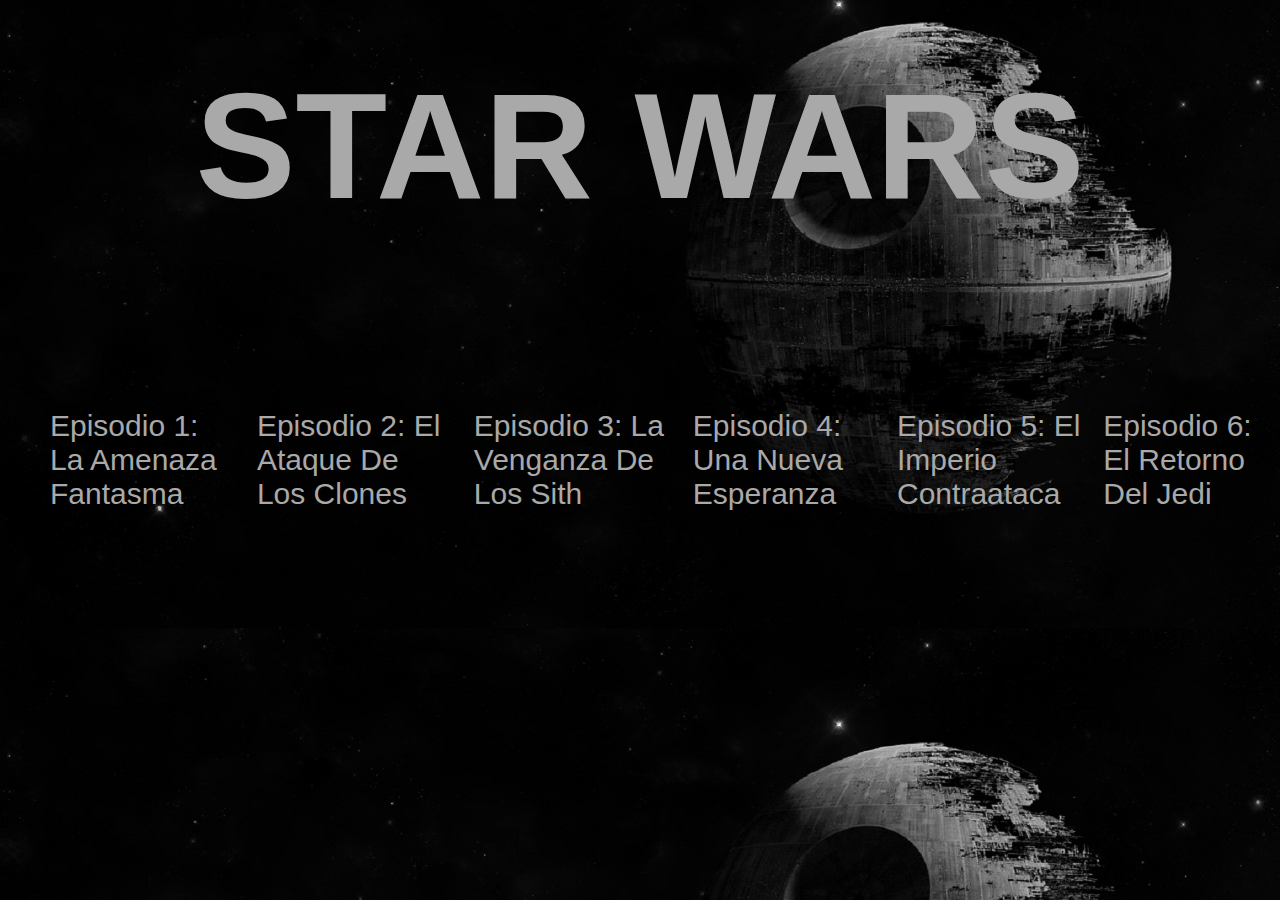
<file: index.html>
<!DOCTYPE html>
<html lang="es">
<head>
    <meta charset="UTF-8">
    <meta name="viewport" content="width=device=width, initial-scale=1.0">
    <title>STAR WARS</title>
    <link rel="stylesheet" href="index.css" type="text/css">
</head>
<body>

<h1 id="sw">STAR WARS</h1>
<div>
    <ul id="indice">

        <li id="1" class="pelicula"><a href="pelicula.html?id=1">Episodio 1: La Amenaza Fantasma</a></li>
        <li id="2" class="pelicula"><a href="pelicula.html?id=2">Episodio 2: El Ataque De Los Clones</a></li>
        <li id="3" class="pelicula"><a href="pelicula.html?id=3">Episodio 3: La Venganza De Los Sith</a></li>
        <li id="4" class="pelicula"><a href="pelicula.html?id=4">Episodio 4: Una Nueva Esperanza</a></li>
        <li id="5" class="pelicula"><a href="pelicula.html?id=5">Episodio 5: El Imperio Contraataca</a></li>
        <li id="6" class="pelicula"><a href="pelicula.html?id=6">Episodio 6: El Retorno Del Jedi</a></li>

    </ul>
</div>

</body>
</html>
</file>
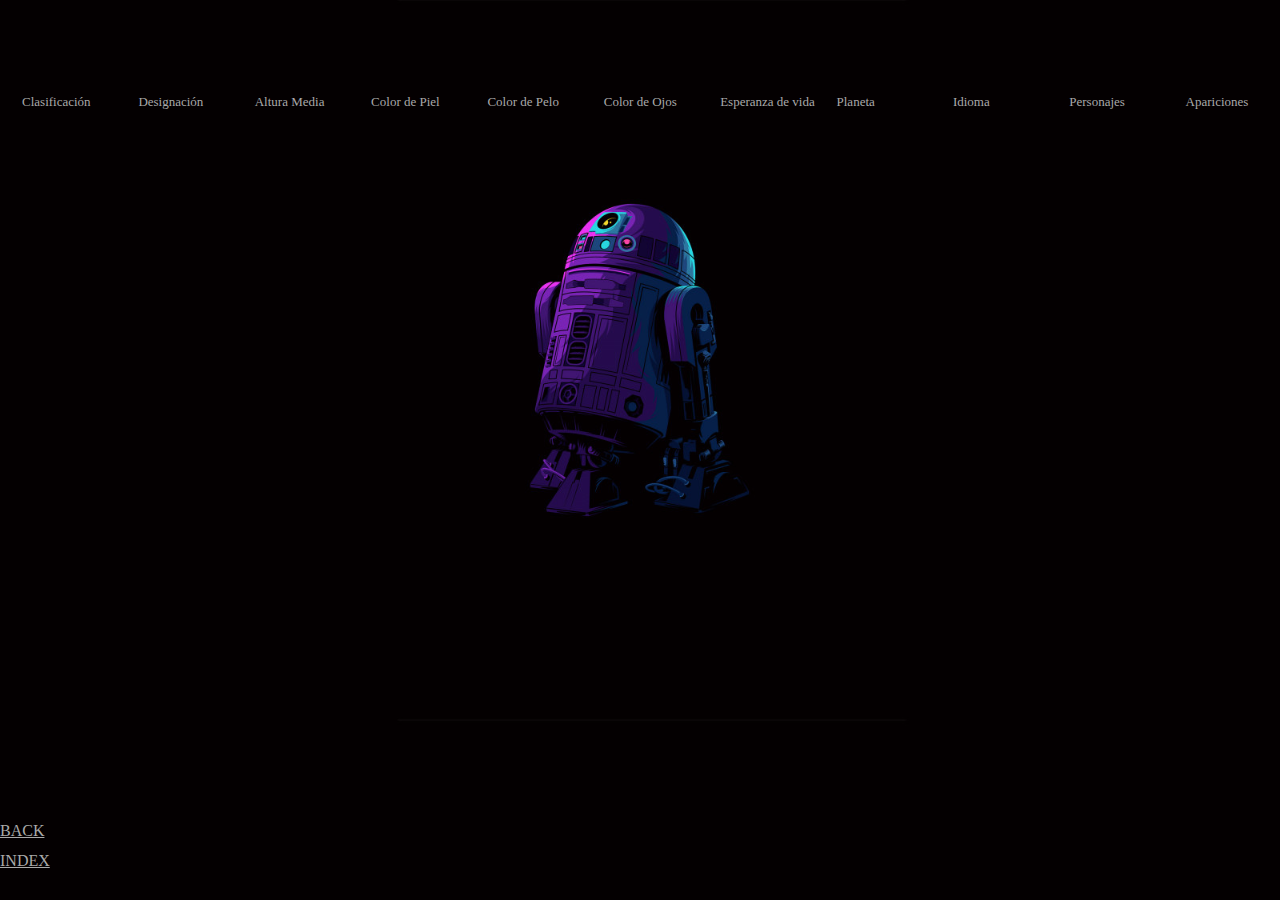
<file: especie.html>
<!DOCTYPE html>
<html lang="en">
<head>

    <meta charset="UTF-8">
    <meta name="viewport" content="width=device=width, initial-scale=1.0">
    <script src="especie.js"></script>
    <link rel="stylesheet" href="especie.css" type="text/css">
    <title>ESPECIE</title>
</head>
<body>
<h1 id="nombreEspecie"></h1>
<section class="datosEspecie">
    <div class="caja" id="clasificacion"><fieldset class="cabecera">Clasificación</fieldset></div>
    <div class="caja" id="designacion"><fieldset class="cabecera">Designación</fieldset></div>
    <div class="caja" id="altura"><fieldset class="cabecera">Altura Media</fieldset></div>
    <div class="caja" id="colorPiel"><fieldset class="cabecera">Color de Piel</fieldset></div>
    <div class="caja" id="colorPelo"><fieldset class="cabecera">Color de Pelo</fieldset></div>
    <div class="caja" id="colorOjos"><fieldset class="cabecera">Color de Ojos</fieldset></div>
    <div class="caja" id="vida"><fieldset class="cabecera">Esperanza de vida</fieldset></div>
    <div class="caja" id="casa"><fieldset class="cabecera">Planeta</fieldset></div>
    <div class="caja" id="lengua"><fieldset class="cabecera">Idioma</fieldset></div>
    <div class="caja" id="personaje"><fieldset class="cabecera">Personajes</fieldset></div>
    <div class="caja" id="pelicula"><fieldset class="cabecera">Apariciones</fieldset></div>


</section>

<div id="inicio"><a href="index.html">INDEX</a></div>
<div class="inicio"><a href="javascript:history.back()">BACK</a></div>

</body>
</html>
</file>
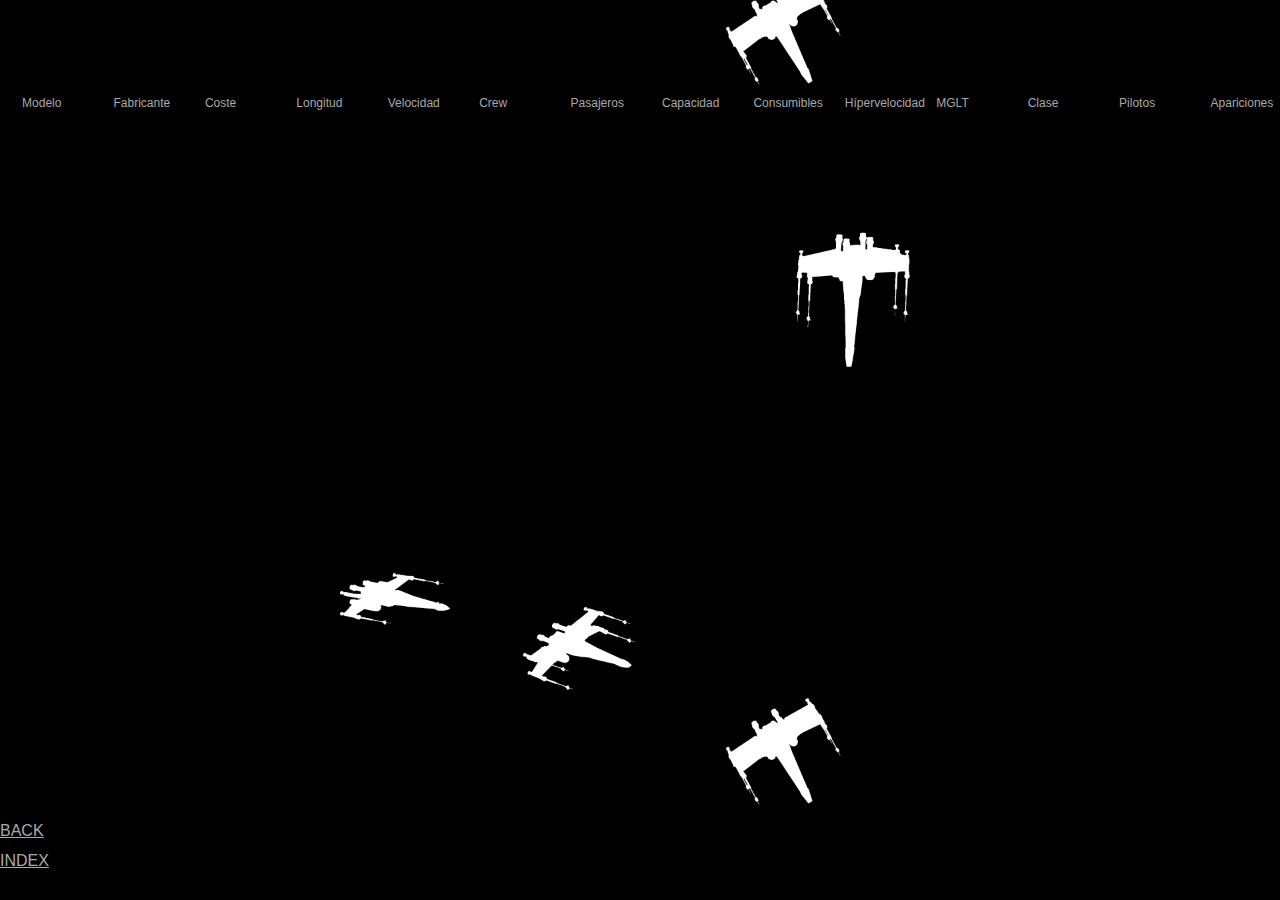
<file: nave.html>
<!DOCTYPE html>
<html lang="en">
<head>
    <meta charset="UTF-8">
    <meta name="viewport" content="width=device=width, initial-scale=1.0">
    <script src="nave.js"></script>
    <link rel="stylesheet" href="nave.css" type="text/css">
    <title>NAVES</title>
</head>
<body>
<h1 id="nombreNave"></h1>
<section class="datosNave">
    <div class="caja" id="modelo"><fieldset class="cabecera">Modelo</fieldset></div>
    <div class="caja" id="fabricante"><fieldset class="cabecera">Fabricante</fieldset></div>
    <div class="caja" id="coste"><fieldset class="cabecera">Coste</fieldset></div>
    <div class="caja" id="longitud"><fieldset class="cabecera">Longitud</fieldset></div>
    <div class="caja" id="velocidad"><fieldset class="cabecera">Velocidad</fieldset></div>
    <div class="caja" id="crew"><fieldset class="cabecera">Crew</fieldset></div>
    <div class="caja" id="pasajeros"><fieldset class="cabecera">Pasajeros</fieldset></div>
    <div class="caja" id="capacidad"><fieldset class="cabecera">Capacidad</fieldset></div>
    <div class="caja" id="consumibles"><fieldset class="cabecera">Consumibles</fieldset></div>
    <div class="caja" id="hipervelocidad"><fieldset class="cabecera">Hípervelocidad</fieldset></div>
    <div class="caja" id="mglt"><fieldset class="cabecera">MGLT</fieldset></div>
    <div class="caja" id="clase"><fieldset class="cabecera">Clase</fieldset></div>
    <div class="caja" id="pilotos"><fieldset class="cabecera">Pilotos</fieldset></div>
    <div class="caja" id="peliculas"><fieldset class="cabecera">Apariciones</fieldset></div>
</section>

<div id="inicio"><a href="index.html">INDEX</a></div>
<div class="inicio"><a href="javascript:history.back()">BACK</a></div>
</body>
</html>
</file>
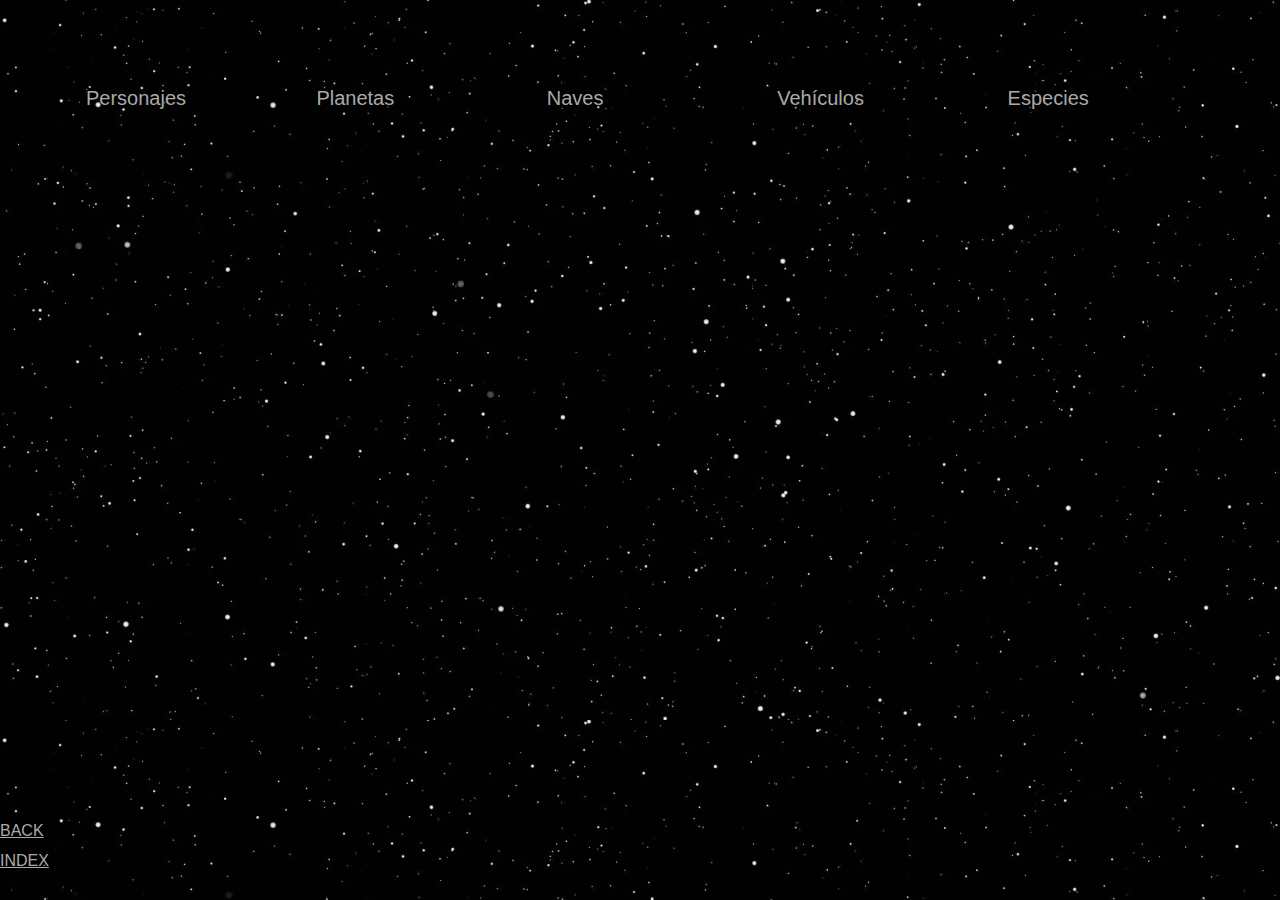
<file: pelicula.html>
<!DOCTYPE html>
<html lang="es">
<head>
  <meta charset="UTF-8">
  <title>PELÍCULAS</title>
  <script src="pelicula.js"></script>
  <meta name="viewport" content="width=device-width, initial-scale=1.0">
  <link rel="stylesheet" type="text/css" href="pelicula.css">

</head>
<body>
<h1 id="nombrePelicula"></h1>
<div id="intro"></div>

<section class="datosPelicula">

  <div class="caja" id="personajes"><fieldset class="cabecera">Personajes</fieldset></div>
  <div class="caja" id="planetas"><fieldset class="cabecera">Planetas</fieldset></div>
  <div class="caja" id="naves"><fieldset class="cabecera">Naves</fieldset></div>
  <div class="caja" id="vehiculos"><fieldset class="cabecera">Vehículos</fieldset></div>
  <div class="caja" id="especies"><fieldset class="cabecera">Especies</fieldset></div>

</section>

<div id="inicio"><a href="index.html">INDEX</a></div>
<div class="inicio"><a href="javascript:history.back()">BACK</a></div>


</body>
</html>
</file>
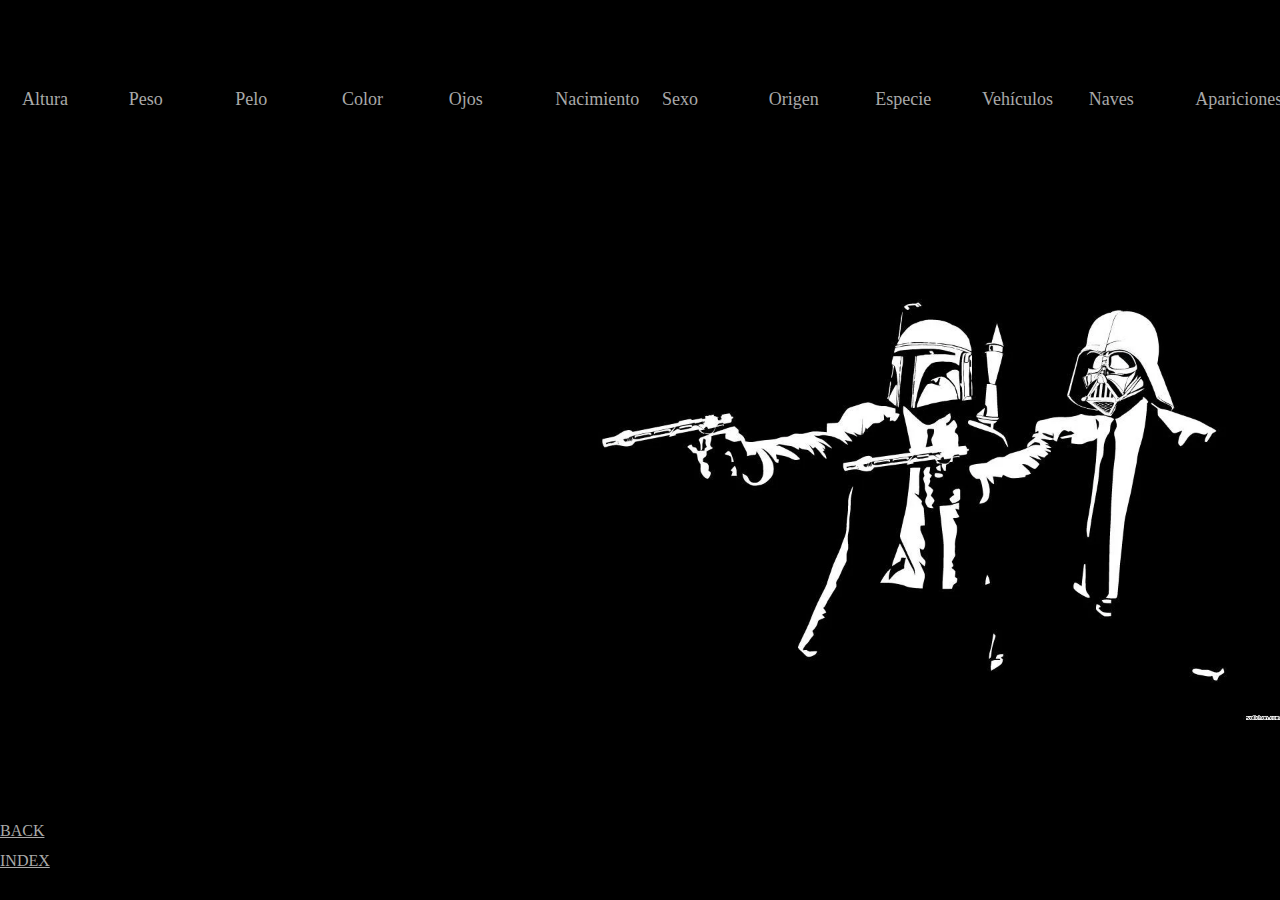
<file: personaje.html>
<!DOCTYPE html>
<html lang="es">
<head>
  <meta charset="UTF-8">
  <title>PERSONAJES</title>
  <meta name="viewport" content="width=device-width, initial-scale=1.0">
  <script src="personaje.js"></script>
  <link rel="stylesheet" type="text/css" href="personaje.css">
</head>
<body>
<h1 id="nombrePersonaje"></h1>

<section class="datosPersonaje">
  <div class="caja" id="altura"><fieldset class="cabecera">Altura</fieldset></div>
  <div class="caja" id="peso"><fieldset class="cabecera">Peso</fieldset></div>
  <div class="caja" id="pelo"><fieldset class="cabecera">Pelo</fieldset></div>
  <div class="caja" id="color"><fieldset class="cabecera">Color</fieldset></div>
  <div class="caja" id="ojos"><fieldset class="cabecera">Ojos</fieldset></div>
  <div class="caja" id="nacimiento"><fieldset class="cabecera">Nacimiento</fieldset></div>
  <div class="caja" id="sexo"><fieldset class="cabecera">Sexo</fieldset></div>
  <div class="caja" id="origen"><fieldset class="cabecera">Origen</fieldset></div>
  <div class="caja" id="especies"><fieldset class="cabecera">Especie</fieldset></div>
  <div class="caja" id="vehiculos"><fieldset class="cabecera">Vehículos</fieldset></div>
  <div class="caja" id="naves"><fieldset class="cabecera">Naves</fieldset></div>
  <div class="caja" id="apariciones"><fieldset class="cabecera">Apariciones</fieldset></div>
</section>

<div id="inicio"><a href="index.html">INDEX</a></div>
<div class="inicio"><a href="javascript:history.back()">BACK</a></div>
</body>
</html>
</file>
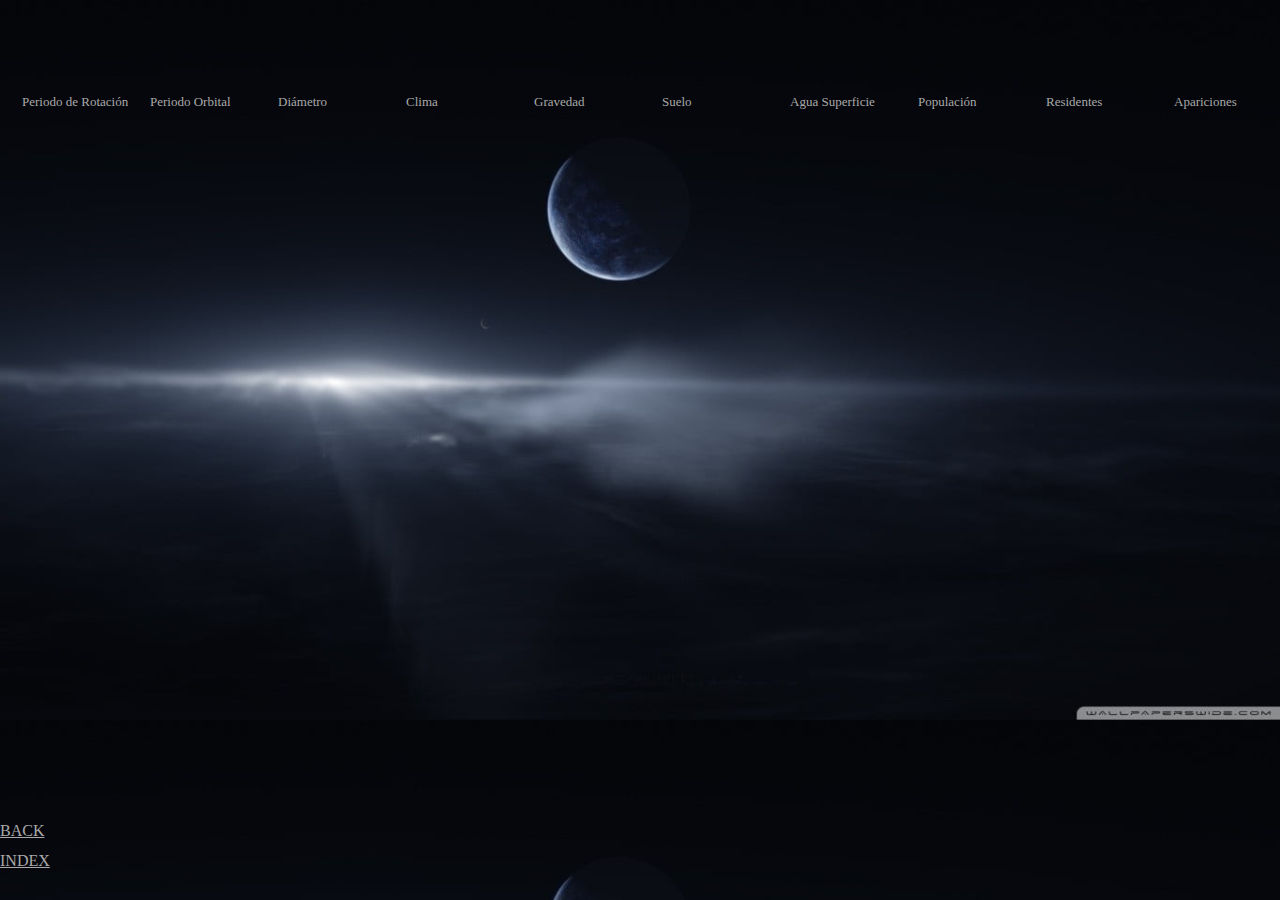
<file: planeta.html>
<!DOCTYPE html>
<html lang="es">
<head>
    <meta charset="UTF-8">
    <meta name="viewport" content="width=device=width, initial-scale=1.0">
    <title>PLANETAS</title>
    <script src="planeta.js"></script>
    <link rel="stylesheet" href="planeta.css" type="text/css">
</head>
<body>
<h1 id="nombrePlaneta"></h1>
<section class="datosPlaneta">
    <div class="caja" id="periodoRotacion"><fieldset class="cabecera">Periodo de Rotación</fieldset></div>
    <div class="caja" id="periodoOrbital"><fieldset class="cabecera">Periodo Orbital</fieldset></div>
    <div class="caja" id="diametro"><fieldset class="cabecera">Diámetro</fieldset></div>
    <div class="caja" id="clima"><fieldset class="cabecera">Clima</fieldset></div>
    <div class="caja" id="gravedad"><fieldset class="cabecera">Gravedad</fieldset></div>
    <div class="caja" id="suelo"><fieldset class="cabecera">Suelo</fieldset></div>
    <div class="caja" id="agua"><fieldset class="cabecera">Agua Superficie</fieldset></div>
    <div class="caja" id="populacion"><fieldset class="cabecera">Populación</fieldset></div>
    <div class="caja" id="residentes"><fieldset class="cabecera">Residentes</fieldset></div>
    <div class="caja" id="aparicion"><fieldset class="cabecera">Apariciones</fieldset></div>


</section>

<div id="inicio"><a href="index.html">INDEX</a></div>
<div class="inicio"><a href="javascript:history.back()">BACK</a></div>
</body>
</html>
</file>
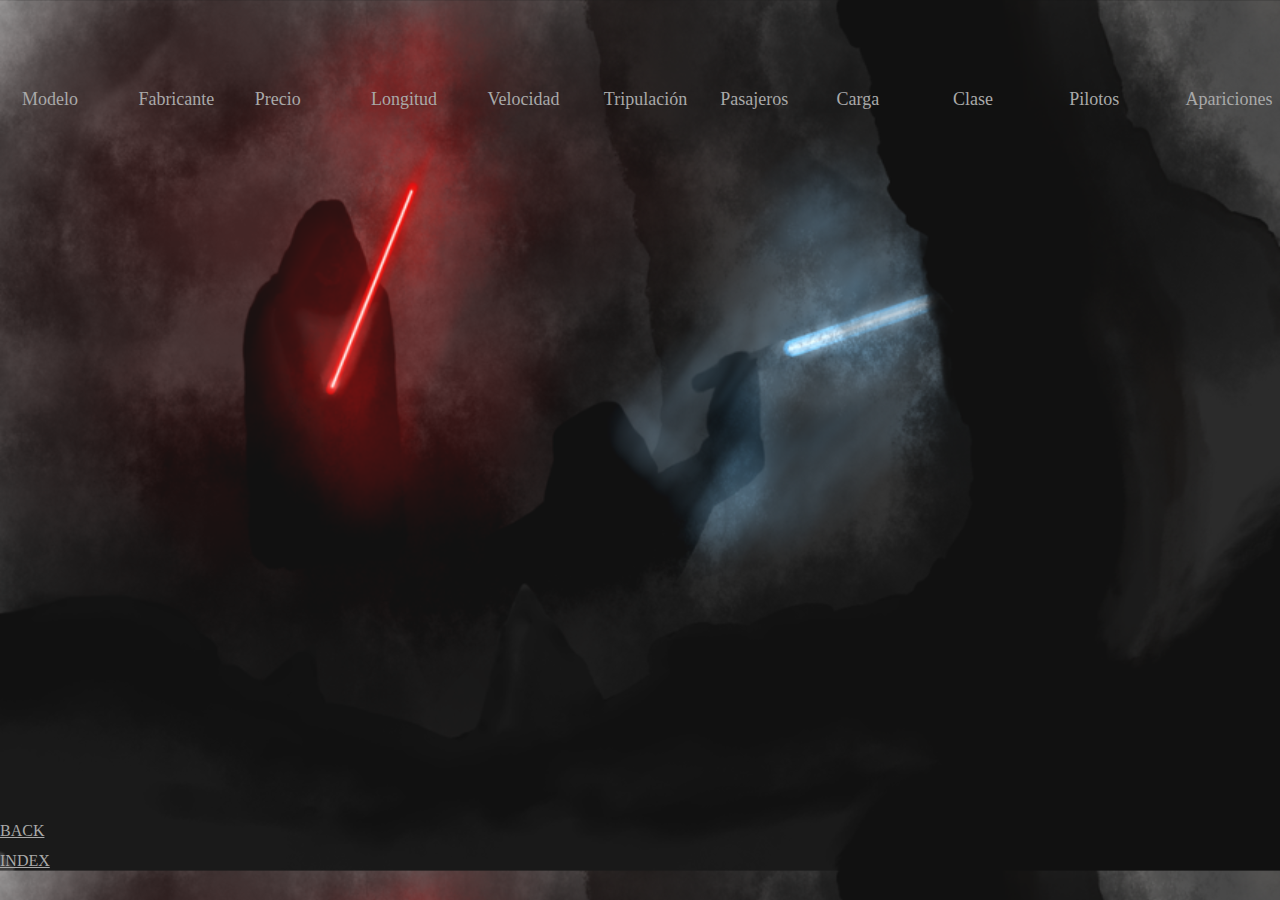
<file: vehiculo.html>
<!DOCTYPE html>
<html lang="es">
<head>
    <meta charset="UTF-8">
    <title>VEHÍCULOS</title>
    <meta name="viewport" content="width=device-width, initial-scale=1.0">
    <script src="vehiculo.js"></script>
    <link rel="stylesheet" type="text/css" href="vehiculo.css">
</head>
<body>
<h1 id="nombreVehiculo"></h1>
<section class="datosVehiculo">
    <div class="caja" id="modelo"><fieldset class="cabecera">Modelo</fieldset></div>
    <div class="caja" id="fabricante"><fieldset class="cabecera">Fabricante</fieldset></div>
    <div class="caja" id="precio"><fieldset class="cabecera">Precio</fieldset></div>
    <div class="caja" id="longitud"><fieldset class="cabecera">Longitud</fieldset></div>
    <div class="caja" id="velocidad"><fieldset class="cabecera">Velocidad</fieldset></div>
    <div class="caja" id="tripulacion"><fieldset class="cabecera">Tripulación</fieldset></div>
    <div class="caja" id="pasajeros"><fieldset class="cabecera">Pasajeros</fieldset></div>
    <div class="caja" id="carga"><fieldset class="cabecera">Carga</fieldset></div>
    <div class="caja" id="clase"><fieldset class="cabecera">Clase</fieldset></div>
    <div class="caja" id="pilotos"><fieldset class="cabecera">Pilotos</fieldset></div>
    <div class="caja" id="aparicion"><fieldset class="cabecera">Apariciones</fieldset></div>
</section>

<div id="inicio"><a href="index.html">INDEX</a></div>
<div class="inicio"><a href="javascript:history.back()">BACK</a></div>

</body>
</html>
</file>
<file: index.css>
body{
    margin: 0;
    padding: 0;
    background: url(img/fondo.jpg);
    background-size: cover;
    background-position: center;
    font-family: sans-serif;
}
#sw{
    color: darkgray;
    text-align: center;
    margin-top: 60px;
    margin-bottom: 150px;
    font-size: 150px;


}

li{
    font-size: 30px;
}
li:hover{
    text-decoration: underline;
}
li{
    list-style: none;
}
.pelicula {
    margin: 10px
}
div a{
    text-decoration: none;
    color: darkgray;
}
#indice{
    display: inline-flex;
}
</file>
<file: especie.css>
#nombreEspecie{
    color: darkgray;
    font-size: 90px;
}
body{
    margin: 0;
    padding: 0;
    background: url(img/r2.jpg);
    background-size: cover;

}
.caja{
    padding-left: 10px;
    margin: 10px;
    width: 500px;
    min-height: 70px;
    height: fit-content;
    text-align: left;
    color: darkgray;

}
.caja:hover{
    overflow: auto;

}
.caja a{
    color: darkgray;
    text-decoration: none;
}

a{
    color: darkgray;
}
a:hover{
    text-decoration: underline;
}

.inicio{
    position: absolute;
    bottom: 60px;
}

#inicio{
    position: absolute;
    bottom:30px;
}


body div ul li{
    justify-content: space-around;
    font-size: 10px;
}

.datosEspecie{
    color: darkgray;
    text-align: center;
    position: relative;
    margin-top: 100px;
    height: 100px;
    align-content: flex-start;
    width: 100%;
    justify-content: center;
    margin-left: auto;
    margin-right: auto;
    display: flex;
    flex-direction: row;
}
.cabecera{
    font-size: 13px;
    color: darkgray;
    border: hidden;
    position: absolute;
    bottom: 90px;
    text-align: left;
    padding: 0;
}
</file>
<file: nave.css>
body{
    margin: 0;
    padding: 0;
    background: url(img/fondonave.jpg);
    background-size: cover;
    background-position: center;
    font-family: sans-serif;
}
#nombreNave{
    color: darkgray;
    font-size: 90px;
}

.caja{
    padding-left: 10px;
    margin: 10px;
    width: 500px;
    min-height: 70px;
    height: fit-content;
    text-align: left;
    color: darkgray;

}
.caja:hover{
    overflow: auto;

}
.caja a{
    color: darkgray;
    text-decoration: none;
}

a{
    color: darkgray;
}
a:hover{
    text-decoration: underline;
}

.inicio{
    position: absolute;
    bottom: 60px;
}

#inicio{
    position: absolute;
    bottom:30px;
}



body div ul li{
    justify-content: space-around;
    font-size: 10px;
}

.datosNave{
    color: darkgray;
    text-align: center;
    position: relative;
    margin-top: 100px;
    height: 100px;
    align-content: flex-start;
    width: 100%;
    justify-content: center;
    margin-left: auto;
    margin-right: auto;
    display: flex;
    flex-direction: row;
}
.cabecera{
    font-size: 12px;
    color: darkgray;
    border: hidden;
    position: absolute;
    bottom: 90px;
    text-align: left;
    padding: 0;

}
</file>
<file: pelicula.css>
body{
    margin: 0;
    padding: 0;
    background: url(img/fondoestrella.webp);
    background-size: cover;
    font-family: sans-serif;
}
.flex ul li {
    display:inline-block;
    float:left;
    vertical-align: top;
    width: 50%;
}
body div ul li{
    justify-content: space-around;
    font-size: 10px;
}
#nombrePelicula{
    color: darkgray;
    font-size: 90px;
}
#intro p{
    color: darkgray;
    font-size: 25px;
    text-align: justify;
}
.datosPelicula{
    position: relative;
    margin-top: 100px;
    height: 600px;
    align-content: flex-start;
    width: 90%;
    justify-content: center;
    margin-left: auto;
    margin-right:auto;
    display: flex;
    flex-direction: row;

}

.cabecera{
    font-size: 20px;
    border: darkgray;
    position: absolute;
    bottom: 590px;
    padding: 0;
}
.caja{
    padding-left: 10px;
    margin: 10px;
    width: 500px;
    min-height: 70px;
    height: fit-content;
    text-align: left;
    color: darkgray;

}
.caja:hover{
    overflow: auto;

}
.caja a{
    color: darkgray;
    text-decoration: none;
}

a{
    color: darkgray;
}
a:hover{
    text-decoration: underline;
}
#inicio{
    position: absolute;
    bottom:30px;
}

.inicio{
    position: absolute;
    bottom: 60px;
}
</file>
<file: personaje.css>
body{
    margin: 0;
    padding:0;
    background: url(img/fondopelicula.webp);
    background-size: cover;


}
#nombrePersonaje{
    color: darkgray;
    font-size: 90px;
}

.caja{
    padding-left: 10px;
    margin: 10px;
    width: 500px;
    min-height: 70px;
    height: fit-content;
    text-align: left;
    color: darkgray;

}
.caja:hover{
    overflow: auto;

}
.caja a{
    color: darkgray;
    text-decoration: none;
}

a{
    color: darkgray;
}
a:hover{
    text-decoration: underline;
}

.inicio{
    position: absolute;
    bottom: 60px;
}

#inicio{
    position: absolute;
    bottom:30px;
}


body div ul li{
    justify-content: space-around;
    font-size: 10px;
}

.datosPersonaje{
    color: darkgray;
    text-align: center;
    position: relative;
    margin-top: 100px;
    height: 100px;
    align-content: flex-start;
    width: 100%;
    justify-content: center;
    margin-left: auto;
    margin-right: auto;
    display: flex;
    flex-direction: row;
}
.cabecera{
    font-size: 18px;
    color: darkgray;
    border: hidden;
    position: absolute;
    bottom: 90px;
    text-align: left;
    padding: 0;

}
</file>
<file: planeta.css>
body{
    margin: 0;
    padding: 0;
    background: url(img/planeta.jpg);
    background-size: cover;

}
#nombrePlaneta{
    color: darkgray;
    font-size: 90px;
}

.caja{
    padding-left: 10px;
    margin: 10px;
    width: 500px;
    min-height: 70px;
    height: fit-content;
    text-align: left;
    color: darkgray;

}
.caja:hover{
    overflow: auto;

}
.caja a{
    color: darkgray;
    text-decoration: none;
}

a{
    color: darkgray;
}
a:hover{
    text-decoration: underline;
}

.inicio{
    position: absolute;
    bottom: 60px;
}

#inicio{
    position: absolute;
    bottom:30px;
}


body div ul li{
    justify-content: space-around;
    font-size: 10px;
}

.datosPlaneta{
    color: darkgray;
    text-align: center;
    position: relative;
    margin-top: 100px;
    height: 100px;
    align-content: flex-start;
    width: 100%;
    justify-content: center;
    margin-left: auto;
    margin-right: auto;
    display: flex;
    flex-direction: row;
}
.cabecera{
    font-size: 13px;
    color: darkgray;
    border: hidden;
    position: absolute;
    bottom: 90px;
    text-align: left;
    padding: 0;

}
</file>
<file: vehiculo.css>
body{
    margin: 0;
    padding: 0;
    background: url(img/v.png);
    background-size: cover;
}
#nombreVehiculo{
    color: darkgray;
    font-size: 90px;
}

.caja{
    padding-left: 10px;
    margin: 10px;
    width: 500px;
    min-height: 70px;
    height: fit-content;
    text-align: left;
    color: darkgray;

}
.caja:hover{
    overflow: auto;

}
.caja a{
    color: darkgray;
    text-decoration: none;
}

a{
    color: darkgray;
}
a:hover{
    text-decoration: underline;
}

.inicio{
    position: absolute;
    bottom: 60px;
}

#inicio{
    position: absolute;
    bottom:30px;
}

body div ul li{
    justify-content: space-around;
    font-size: 10px;
}

.datosVehiculo{
    color: darkgray;
    text-align: center;
    position: relative;
    margin-top: 100px;
    height: 100px;
    align-content: flex-start;
    width: 100%;
    justify-content: center;
    margin-left: auto;
    margin-right: auto;
    display: flex;
    flex-direction: row;
}
.cabecera{
    font-size: 18px;
    color: darkgray;
    border: hidden;
    position: absolute;
    bottom: 90px;
    text-align: left;
    padding: 0;

}
</file>
